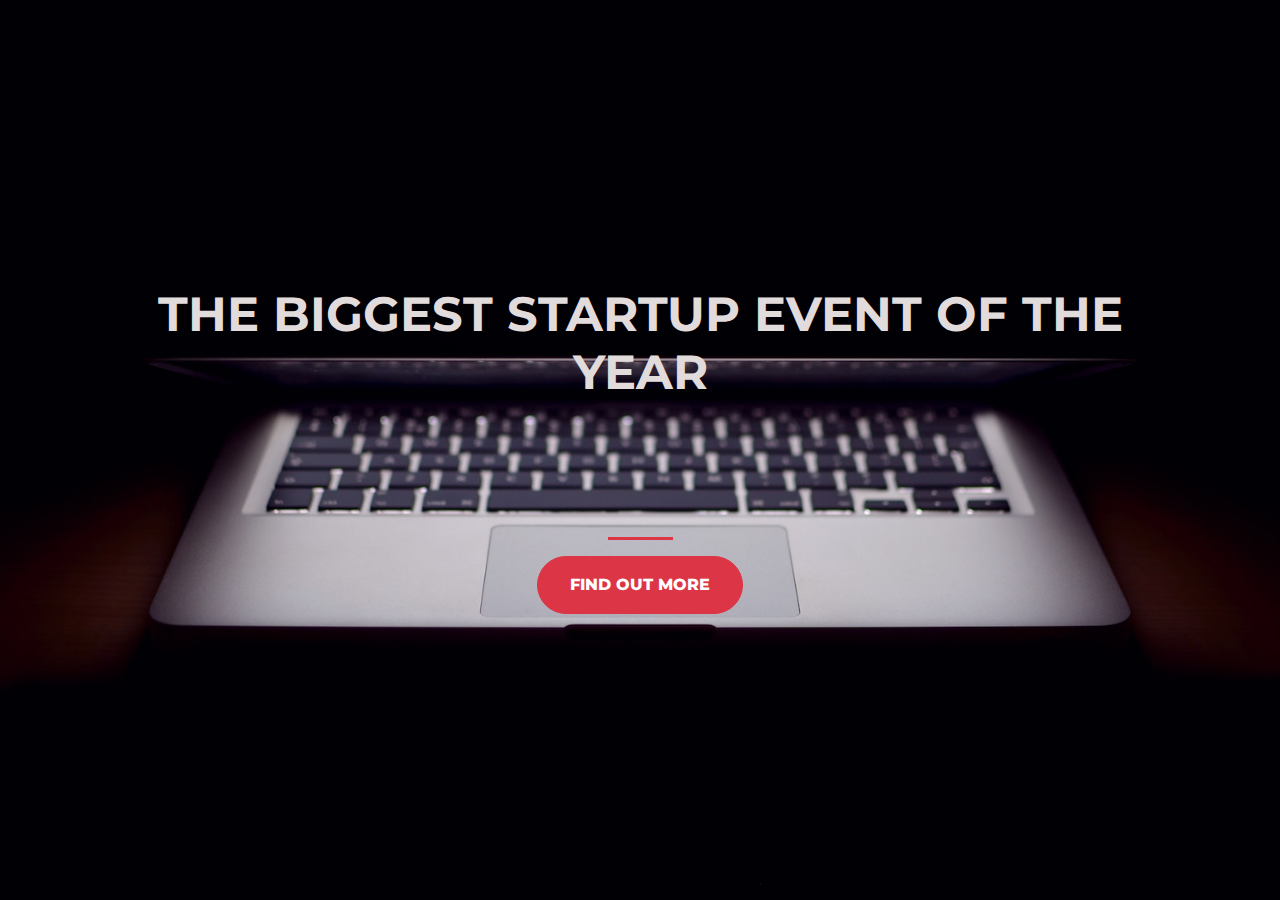
<file: index.html>
<!DOCTYPE html>
<html>
<head>
    <title>Startup</title>
    <meta charset="utf-8">
    <meta name="viewport" content="width=device-width, initial-scale=1, shrink-to-fit=no">


    <!-- Google Fonts -->
    <link href="https://fonts.googleapis.com/css?family=Montserrat" rel="stylesheet">

    <!-- Bootstrap CSS from a CDN. This way you don't have to include the bootstrap file yourself -->
    <link rel="stylesheet" href="https://stackpath.bootstrapcdn.com/bootstrap/4.3.1/css/bootstrap.min.css" integrity="sha384-ggOyR0iXCbMQv3Xipma34MD+dH/1fQ784/j6cY/iJTQUOhcWr7x9JvoRxT2MZw1T" crossorigin="anonymous">
    
    <!-- Your own stylesheet -->
    <link rel="stylesheet" type="text/css" href="css6.css">
</head>
<body>
<div class="container d-flex align-items-center h-100">
  	<div class="row">
  	<header class="text-center col-12"><h1 class="text-uppercase"><strong>The Biggest Startup event of the year</strong></h1></header>
  	<div class="buffer col-12"></div>
  	<section class="text-center col-12">
  	<hr>
  	<a href="https://mailchi.mp/ed1adbeb6c83/ztmstudents">
  	<button class="btn btn-danger btn-xl">Find out more</button>
  </a>
    </section>
	</div>
</div>
</body>
</html>
</file>
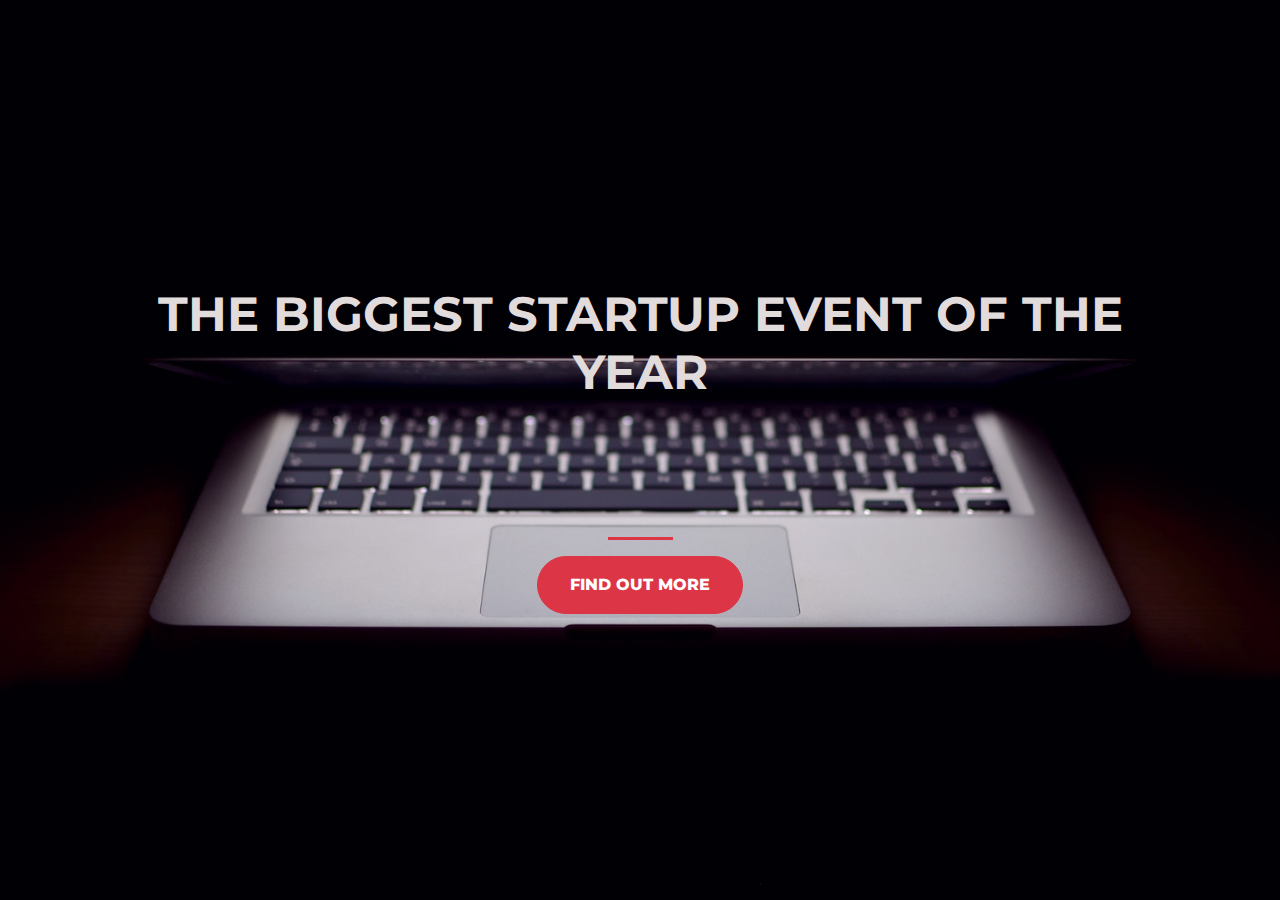
<file: bootstrap_excercise.html>
<!DOCTYPE html>
<html>
<head>
    <title>Startup</title>
    <meta charset="utf-8">
    <meta name="viewport" content="width=device-width, initial-scale=1, shrink-to-fit=no">


    <!-- Google Fonts -->
    <link href="https://fonts.googleapis.com/css?family=Montserrat" rel="stylesheet">

    <!-- Bootstrap CSS from a CDN. This way you don't have to include the bootstrap file yourself -->
    <link rel="stylesheet" href="https://stackpath.bootstrapcdn.com/bootstrap/4.3.1/css/bootstrap.min.css" integrity="sha384-ggOyR0iXCbMQv3Xipma34MD+dH/1fQ784/j6cY/iJTQUOhcWr7x9JvoRxT2MZw1T" crossorigin="anonymous">
    
    <!-- Your own stylesheet -->
    <link rel="stylesheet" type="text/css" href="css6.css">
</head>
<body>
<div class="container d-flex align-items-center h-100">
  	<div class="row">
  	<header class="text-center col-12"><h1 class="text-uppercase"><strong>The Biggest Startup event of the year</strong></h1></header>
  	<div class="buffer col-12"></div>
  	<section class="text-center col-12">
  	<hr>
  	<a href="https://mailchi.mp/ed1adbeb6c83/ztmstudents">
  	<button class="btn btn-danger btn-xl">Find out more</button>
  </a>
    </section>
	</div>
</div>
</body>
</html>
</file>
<file: css6.css>
body,html {
  width: 100%;
  height: 100%;
  font-family: 'Montserrat', sans-serif;
  background: url(header.jpg) no-repeat center center fixed; 
  -webkit-background-size: cover;
  -moz-background-size: cover;
  -o-background-size: cover;
  background-size: cover;
}
h1{
	font-size: 3rem;
	color:#E2DBDB;
}
hr{
	border-color: #DC3545;
	border-width: 3PX;
	max-width: 65px;
}
.btn{
	font-weight:800;
	border-radius: 300px;
	text-transform: uppercase;
}
.btn-danger:hover{
background-color: #ee4b08;
border-color: #ee4b08;
border-width: 4px;
}
.btn-xl{
padding: 1rem 2rem;
}
.buffer{
	height: 7rem;
}
</file>
